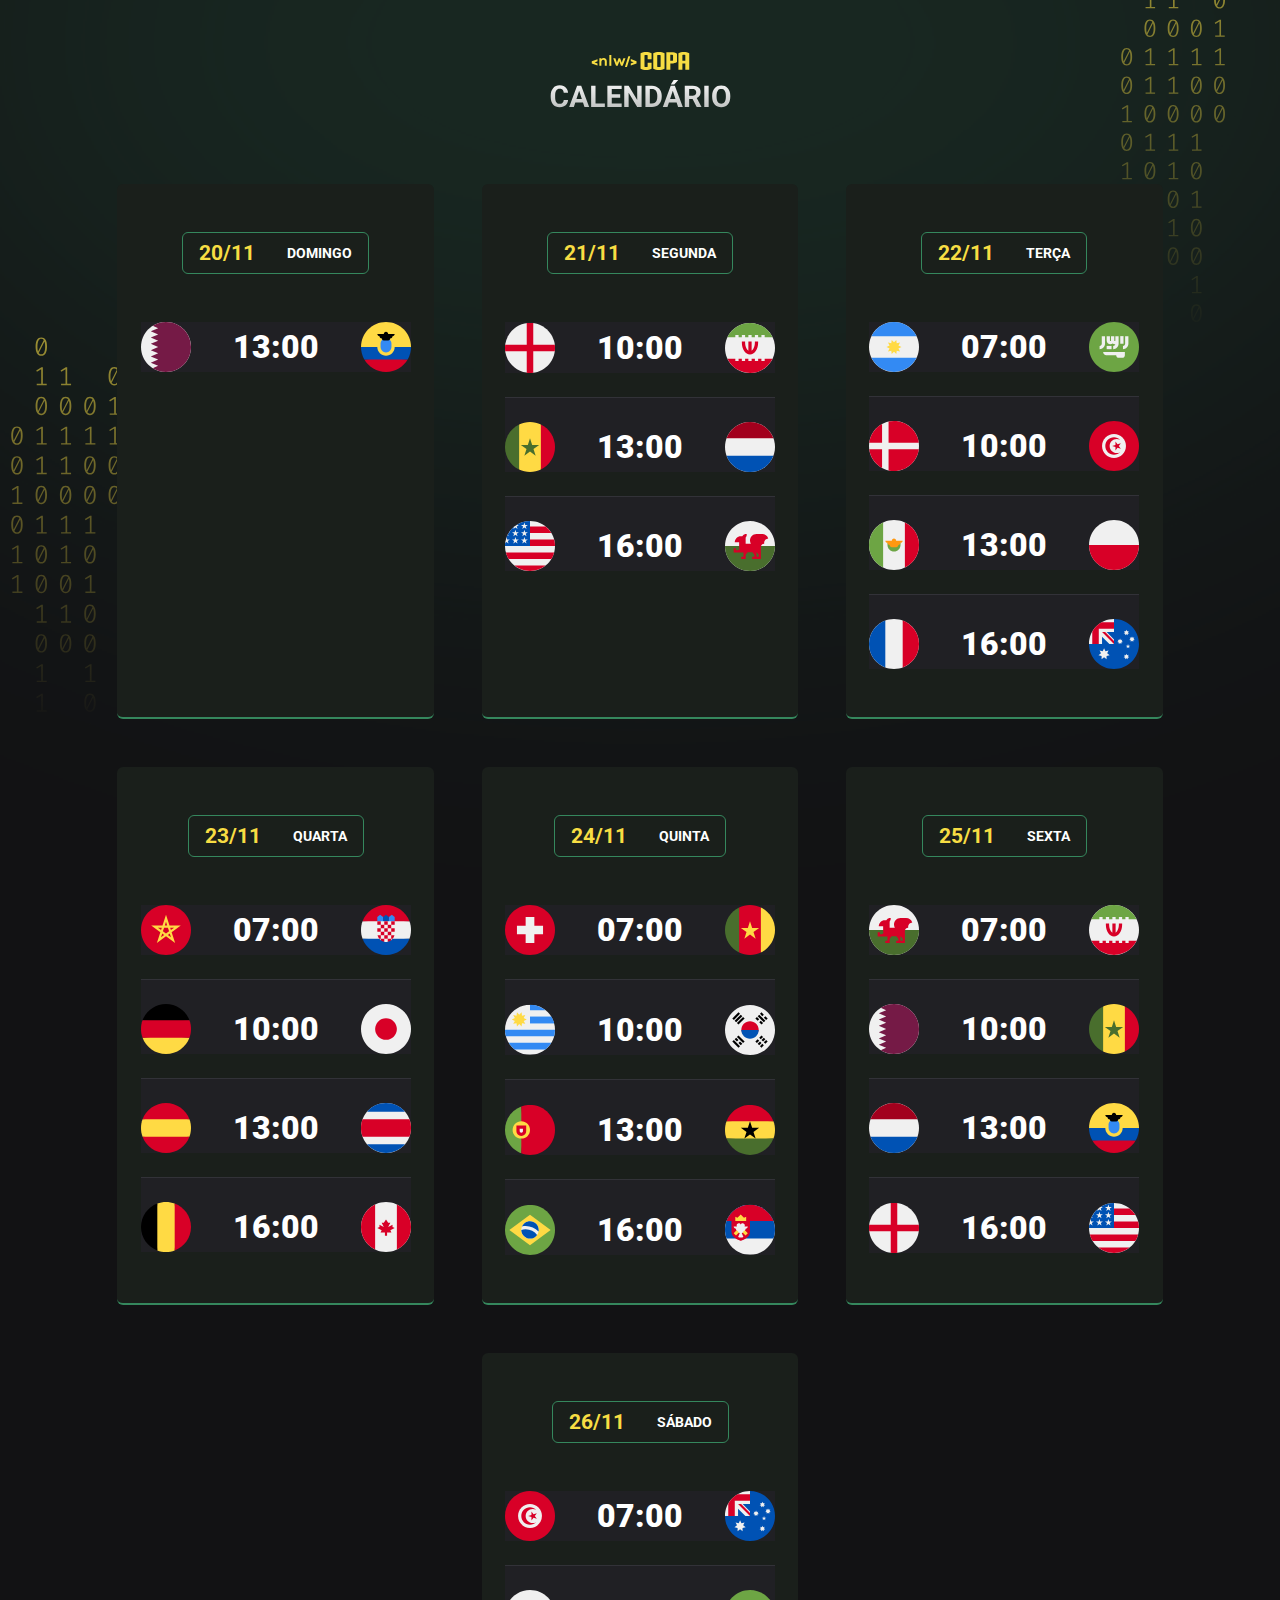
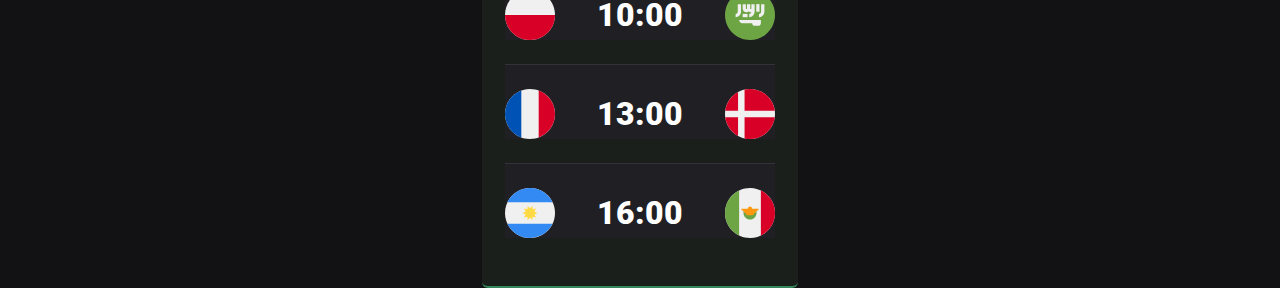
<file: src/index.html>
<!DOCTYPE html>
<html lang="pt-br">

<head>
  <meta charset="UTF-8">
  <meta http-equiv="X-UA-Compatible" content="IE=edge">
  <meta name="viewport" content="width=device-width, initial-scale=1.0">
  <title>Copa do Mundo</title>
  <link rel="stylesheet" href="../src/estilo.css">
</head>

<body class="green">
  <div id="app">
    <header>
      <img src="../icones/logo-titulo.svg" alt="logo titulo">
    </header>
    <main id="cards"></main>
  </div>

  <script src="../src/main.js"></script>
</body>

</html>
</file>
<file: src/estilo.css>
@charset "UTF-8";

@import url("https://fonts.googleapis.com/css2?family=Roboto:ital,wght@0,400;1,100;1,300;1,400&display=swap");

* {
  margin: 0;
  padding: 0;
  box-sizing: border-box;
}

:root {
  --color-primary: #f7dd43;
  --color-title-border: #746615;
  --color-card-bg: #1d1c19;
  --bg: url(../background/bg-yellow.svg);

  --color02: #fff;
  --color03: #202024;
  --color05: #121214;
}

body.blue {
  --bg: url(../background/bg-blue.svg);
  --color-title-border: #338af3;
  --color-card-bg: #202024;
}

body.green {
  --bg: url(../background/bg-green.svg);
  --color-title-border: #35875d;
  --color-card-bg: #1a1f1b;
}

body.yellow {
  --bg: url(../background/bg-yellow.svg);
  --color-title-border: #746615;
  --color-card-bg: #1d1c19;
}

ul {
  list-style: none;
}

body {
  background: var(--color05) var(--bg) no-repeat fixed top center/cover;
  color: var(--color02);
  font-family: "Roboto", sans-serif;
}

#app {
  margin: auto;
  padding-top: 3.25rem;
  width: fit-content;
}

header {
  text-align: center;
  margin-bottom: 4rem;
}

#cards {
  display: flex;
  flex-direction: row;
  flex-wrap: wrap;
  justify-content: center;
  gap: 3rem;
}

.card {
  padding: 3rem 1.45rem;
  background: var(--color03);
  border-bottom: 2px solid var(--color-title-border);
  border-radius: 6px;
  background: var(--color-card-bg);
}

.card h2 {
  display: flex;
  gap: 2rem;
  padding: 0.5rem 1rem;
  border-radius: 6px;
  border: 1px solid var(--color-title-border);
  font-size: 1.3rem;
  color: var(--color-primary);
  width: fit-content;
  margin-inline: auto;
  margin-bottom: 3rem;
  align-items: center;
}

.card h2 > span {
  color: var(--color02);
  text-transform: uppercase;
  font-size: 0.9rem;
}

.card ul {
  display: flex;
  flex-direction: column;
  gap: 1.5rem;
  width: 270px;
}

.card ul li {
  display: flex;
  align-items: center;
  justify-content: space-between;
  background-color: var(--color03);
}

.card ul li + li {
  padding-top: 1.5rem;
  border-top: 1px solid #323238;
}

.card ul li strong {
  font-weight: 900;
  font-size: 2rem;
  line-height: 125%;
}

.card ul li img:hover {
  transform: scale(1.1);
}

.card ul li img {
  transition: transform 0.3s;
}
/* 
.card {
  animation: appear 1s;
}

@keyframes appear {
  0% {
    transform: translateY(-50px);
    opacity: 0;
  }
  100% {
    opacity: 1;
  }
} */

@media (max-width: 800px) {
  body {
    background: var(--color05) var(--bg) no-repeat fixed top center/contain;
  }
}
</file>
